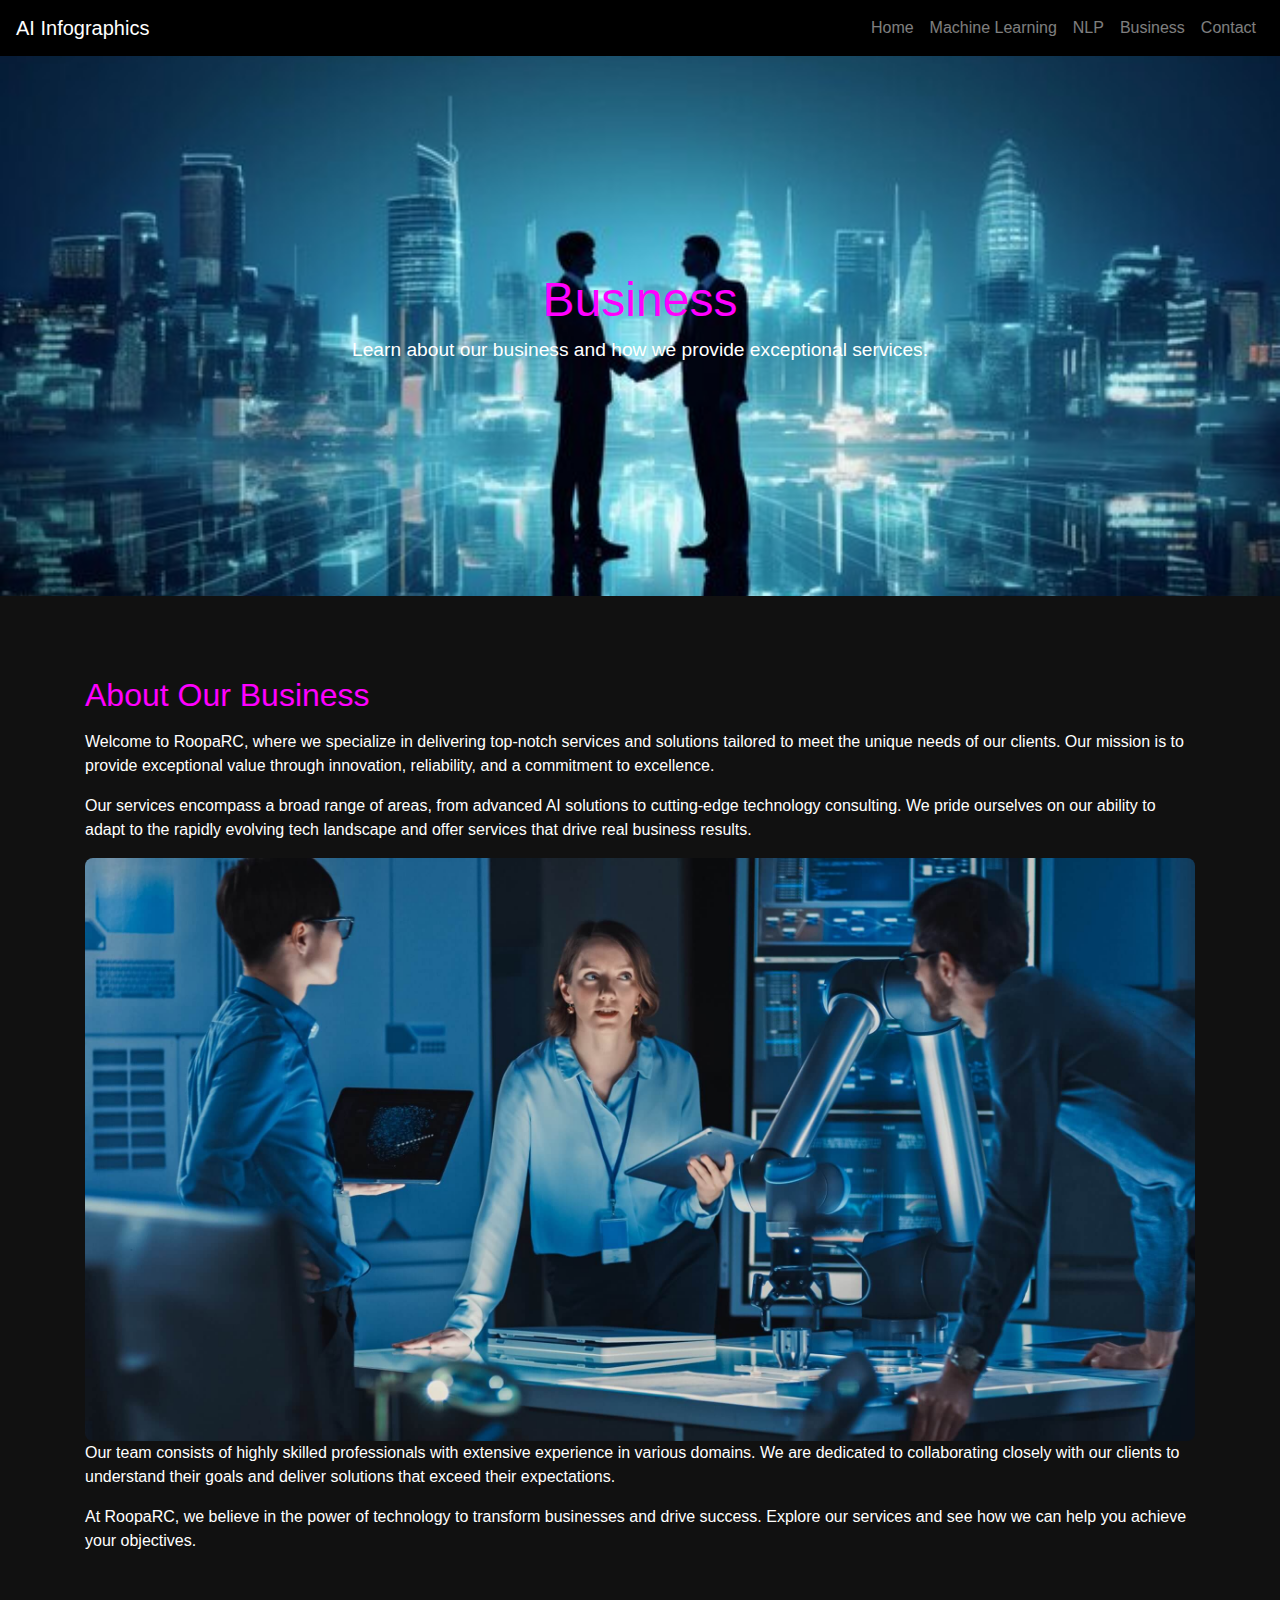
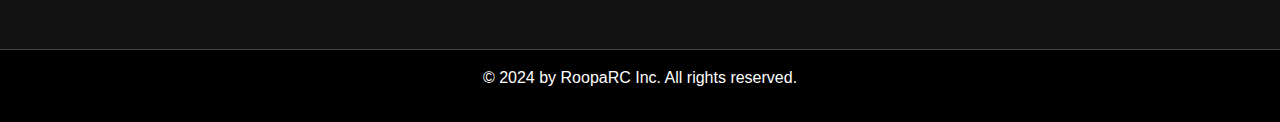
<file: bus.html>
<!DOCTYPE html>
<html lang="en">
<head>
    <meta charset="UTF-8">
    <meta name="viewport" content="width=device-width, initial-scale=1.0">
    <title>Contact Us | AI Infographics</title>
    <!-- Bootstrap CSS -->
    <link href="https://stackpath.bootstrapcdn.com/bootstrap/4.5.2/css/bootstrap.min.css" rel="stylesheet">
    <style>
        body {
            font-family: 'Poppins', sans-serif;
            margin: 0;
            padding: 0;
            color: #fff;
            background-color: #111;
        }

        nav {
            background-color: #000;
        }

        .navbar-brand {
            color: #f0f;
        }

        .navbar-nav .nav-link {
            color: #bbb;
        }

        .navbar-nav .nav-link:hover {
            color: #f0f;
        }

        .navbar-nav {
            display: flex;
            justify-content: center; /* Center align items */
        }
    </style>
</head>
<body>
    <!-- Navigation -->
    <nav class="navbar navbar-expand-lg navbar-dark">
        <a class="navbar-brand" href="#">AI Infographics</a>
        <div class="collapse navbar-collapse">
            <ul class="navbar-nav ml-auto">
                <li class="nav-item"><a class="nav-link" href="index.html">Home</a></li>
                <li class="nav-item"><a class="nav-link" href="ml.html">Machine Learning</a></li>
                <li class="nav-item"><a class="nav-link" href="nlp.html">NLP</a></li>
                <li class="nav-item"><a class="nav-link" href="bus.html">Business</a></li>
                <li class="nav-item"><a class="nav-link" href="contact.html">Contact</a></li>
            </ul>
        </div>
    </nav>

    <!-- Your page content here -->

    <!-- Bootstrap JS and dependencies -->
    <script src="https://code.jquery.com/jquery-3.5.1.slim.min.js"></script>
    <script src="https://cdn.jsdelivr.net/npm/@popperjs/core@2.9.3/dist/umd/popper.min.js"></script>
    <script src="https://stackpath.bootstrapcdn.com/bootstrap/4.5.2/js/bootstrap.min.js"></script>
</body>
</html>



<!DOCTYPE html>
<html lang="en">
<head>
    <meta charset="UTF-8">
    <meta name="viewport" content="width=device-width, initial-scale=1.0">
    <title>Business | AI Infographics</title>
    <style>
        body {
            font-family: 'Poppins', sans-serif;
            margin: 0;
            padding: 0;
            color: #fff;
            background-color: #111;
        }

        nav {
            background-color: #000;
            padding: 1rem;
        }

        .navbar-brand {
            color: #f0f;
        }

        .navbar-nav .nav-link {
            color: #bbb;
        }

        .navbar-nav .nav-link:hover {
            color: #f0f;
        }

        .hero-section {
            height: 60vh;
            background: url('./bus.jpg') no-repeat center center/cover;
            color: #fff;
            display: flex;
            align-items: center;
            justify-content: center;
            text-align: center;
            padding: 2rem;
        }

        .hero-content h1 {
            font-size: 3rem;
            color: #f0f;
        }

        .hero-content p {
            font-size: 1.2rem;
        }

        main {
            padding: 2rem 1rem;
        }

        section h2 {
            color: #f0f;
            margin-bottom: 1rem;
        }

        section p {
            margin-bottom: 1rem;
        }

        section img {
            border-radius: 8px;
            width: 100%;
            height: auto;
        }

        footer {
            background-color: #000;
            color: #fff;
            text-align: center;
            padding: 1rem;
            border-top: 1px solid #444;
        }
    </style>
</head>
<body>
    <!-- Navigation -->

    <!-- Hero Section -->
    <header class="hero-section" style="background-image: url('./b1.jpg');">
        <div class="hero-content">
            <h1>Business</h1>
            <p>Learn about our business and how we provide exceptional services.</p>
        </div>
    </header>
    
    <!-- Main Content -->
    <main>
        <section id="business" class="container py-5">
            <h2>About Our Business</h2>
            <p>Welcome to RoopaRC, where we specialize in delivering top-notch services and solutions tailored to meet the unique needs of our clients. Our mission is to provide exceptional value through innovation, reliability, and a commitment to excellence.</p>
            <p>Our services encompass a broad range of areas, from advanced AI solutions to cutting-edge technology consulting. We pride ourselves on our ability to adapt to the rapidly evolving tech landscape and offer services that drive real business results.</p>
            <img src="./bus.jpg" alt="Our Business Team">
            <p>Our team consists of highly skilled professionals with extensive experience in various domains. We are dedicated to collaborating closely with our clients to understand their goals and deliver solutions that exceed their expectations.</p>
            <p>At RoopaRC, we believe in the power of technology to transform businesses and drive success. Explore our services and see how we can help you achieve your objectives.</p>
        </section>
    </main>
    
    <!-- Footer -->
    <footer>
        <p>&copy; 2024 by RoopaRC Inc. All rights reserved.</p>
    </footer>
</body>
</html>
</file>
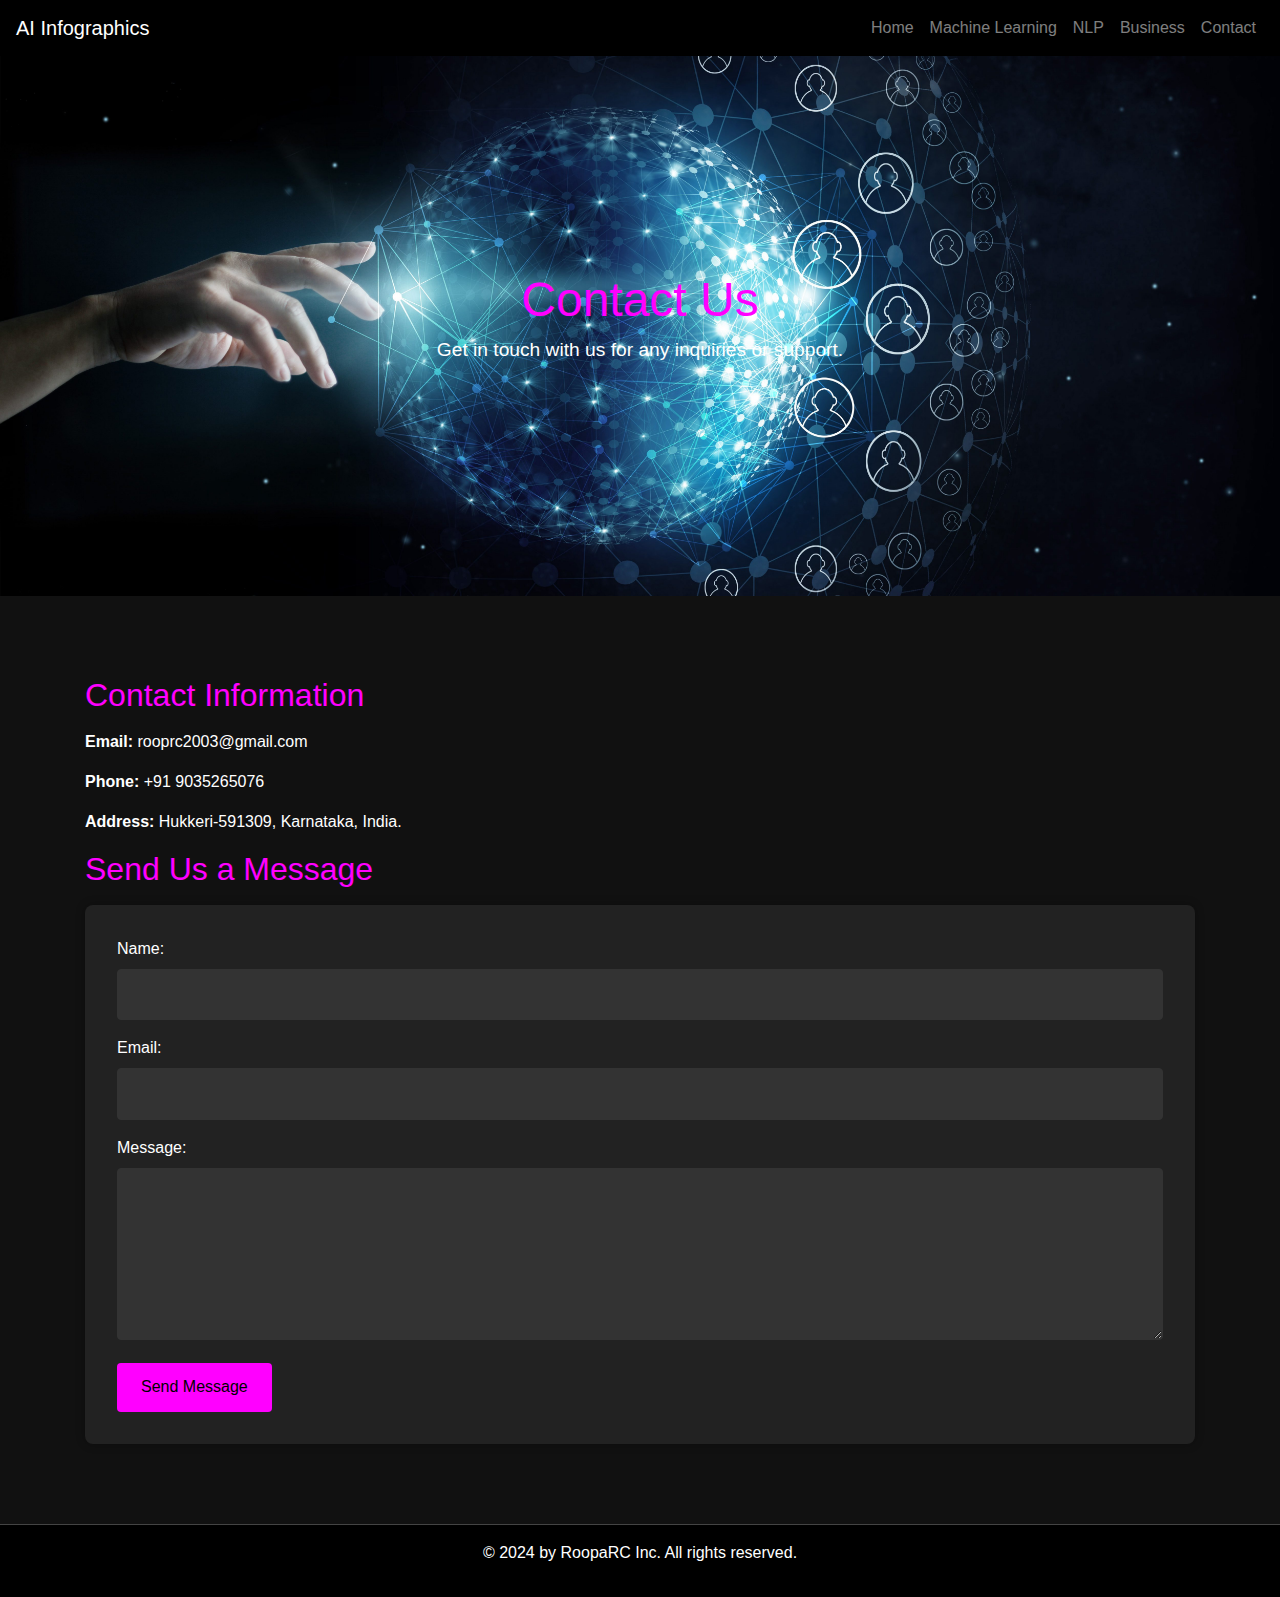
<file: contact.html>
<!DOCTYPE html>
<html lang="en">
<head>
    <meta charset="UTF-8">
    <meta name="viewport" content="width=device-width, initial-scale=1.0">
    <title>Contact Us | AI Infographics</title>
    <!-- Bootstrap CSS -->
    <link href="https://stackpath.bootstrapcdn.com/bootstrap/4.5.2/css/bootstrap.min.css" rel="stylesheet">
    <style>
        body {
            font-family: 'Poppins', sans-serif;
            margin: 0;
            padding: 0;
            color: #fff;
            background-color: #111;
        }

        nav {
            background-color: #000;
        }

        .navbar-brand {
            color: #f0f;
        }

        .navbar-nav .nav-link {
            color: #bbb;
        }

        .navbar-nav .nav-link:hover {
            color: #f0f;
        }

        .navbar-nav {
            display: flex;
            justify-content: center; /* Center align items */
        }
    </style>
</head>
<body>
    <!-- Navigation -->
    <nav class="navbar navbar-expand-lg navbar-dark">
        <a class="navbar-brand" href="#">AI Infographics</a>
        <div class="collapse navbar-collapse">
            <ul class="navbar-nav ml-auto">
                <li class="nav-item"><a class="nav-link" href="index.html">Home</a></li>
                <li class="nav-item"><a class="nav-link" href="ml.html">Machine Learning</a></li>
                <li class="nav-item"><a class="nav-link" href="nlp.html">NLP</a></li>
                <li class="nav-item"><a class="nav-link" href="bus.html">Business</a></li>
                <li class="nav-item"><a class="nav-link" href="contact.html">Contact</a></li>
            </ul>
        </div>
    </nav>

    <!-- Your page content here -->

    <!-- Bootstrap JS and dependencies -->
    <script src="https://code.jquery.com/jquery-3.5.1.slim.min.js"></script>
    <script src="https://cdn.jsdelivr.net/npm/@popperjs/core@2.9.3/dist/umd/popper.min.js"></script>
    <script src="https://stackpath.bootstrapcdn.com/bootstrap/4.5.2/js/bootstrap.min.js"></script>
</body>
</html>


<!DOCTYPE html>
<html lang="en">
<head>
    <meta charset="UTF-8">
    <meta name="viewport" content="width=device-width, initial-scale=1.0">
    <title>Contact Us | AI Infographics</title>
    <style>
        body {
            font-family: 'Poppins', sans-serif;
            margin: 0;
            padding: 0;
            color: #fff;
            background-color: #111;
        }

        nav {
            background-color: #000;
            padding: 1rem;
        }

        .navbar-brand {
            color: #f0f;
        }

        .navbar-nav .nav-link {
            color: #bbb;
        }

        .navbar-nav .nav-link:hover {
            color: #f0f;
        }

        .hero-section {
            height: 60vh;
            background: url('https://via.placeholder.com/1920x800?text=Contact+Us+Hero') no-repeat center center/cover;
            color: #fff;
            display: flex;
            align-items: center;
            justify-content: center;
            text-align: center;
            padding: 2rem;
        }

        .hero-content h1 {
            font-size: 3rem;
            color: #f0f;
        }

        .hero-content p {
            font-size: 1.2rem;
        }

        main {
            padding: 2rem 1rem;
        }

        section h2 {
            color: #f0f;
            margin-bottom: 1rem;
        }

        .contact-info p {
            margin-bottom: 1rem;
        }

        .contact-form {
            background-color: #222;
            padding: 2rem;
            border-radius: 8px;
            box-shadow: 0 0 10px rgba(0, 0, 0, 0.3);
        }

        .contact-form label {
            display: block;
            margin-bottom: 0.5rem;
        }

        .contact-form input,
        .contact-form textarea {
            width: 100%;
            padding: 0.8rem;
            margin-bottom: 1rem;
            border: 1px solid #333;
            border-radius: 4px;
            background-color: #333;
            color: #fff;
        }

        .contact-form button {
            background-color: #f0f;
            color: #000;
            border: none;
            padding: 0.8rem 1.5rem;
            border-radius: 4px;
            font-size: 1rem;
            cursor: pointer;
        }

        .contact-form button:hover {
            background-color: #e0e0e0;
        }

        footer {
            background-color: #000;
            color: #fff;
            text-align: center;
            padding: 1rem;
            border-top: 1px solid #444;
        }
    </style>
</head>
<body>
    <!-- Navigation -->
    
    
    <!-- Hero Section -->
    <header class="hero-section" style="background-image: url('./c1.jpg');">
        <div class="hero-content">
            <h1>Contact Us</h1>
            <p>Get in touch with us for any inquiries or support.</p>
        </div>
    </header>
    
    <!-- Main Content -->
    <main>
        <section id="contact" class="container py-5">
            <h2>Contact Information</h2>
            <div class="contact-info">
                <p><strong>Email:</strong> rooprc2003@gmail.com</p>
                <p><strong>Phone:</strong> +91 9035265076</p>
                <p><strong>Address:</strong> Hukkeri-591309, Karnataka, India.</p>
            </div>
            <h2>Send Us a Message</h2>
            <form action="submit_contact_form.php" method="POST" class="contact-form">
                <label for="name">Name:</label>
                <input type="text" id="name" name="name" required>
                
                <label for="email">Email:</label>
                <input type="email" id="email" name="email" required>
                
                <label for="message">Message:</label>
                <textarea id="message" name="message" rows="6" required></textarea>
                
                <button type="submit">Send Message</button>
            </form>
        </section>
    </main>
    
    <!-- Footer -->
    <footer>
        <p>&copy; 2024 by RoopaRC Inc. All rights reserved.</p>
    </footer>
</body>
</html>
</file>
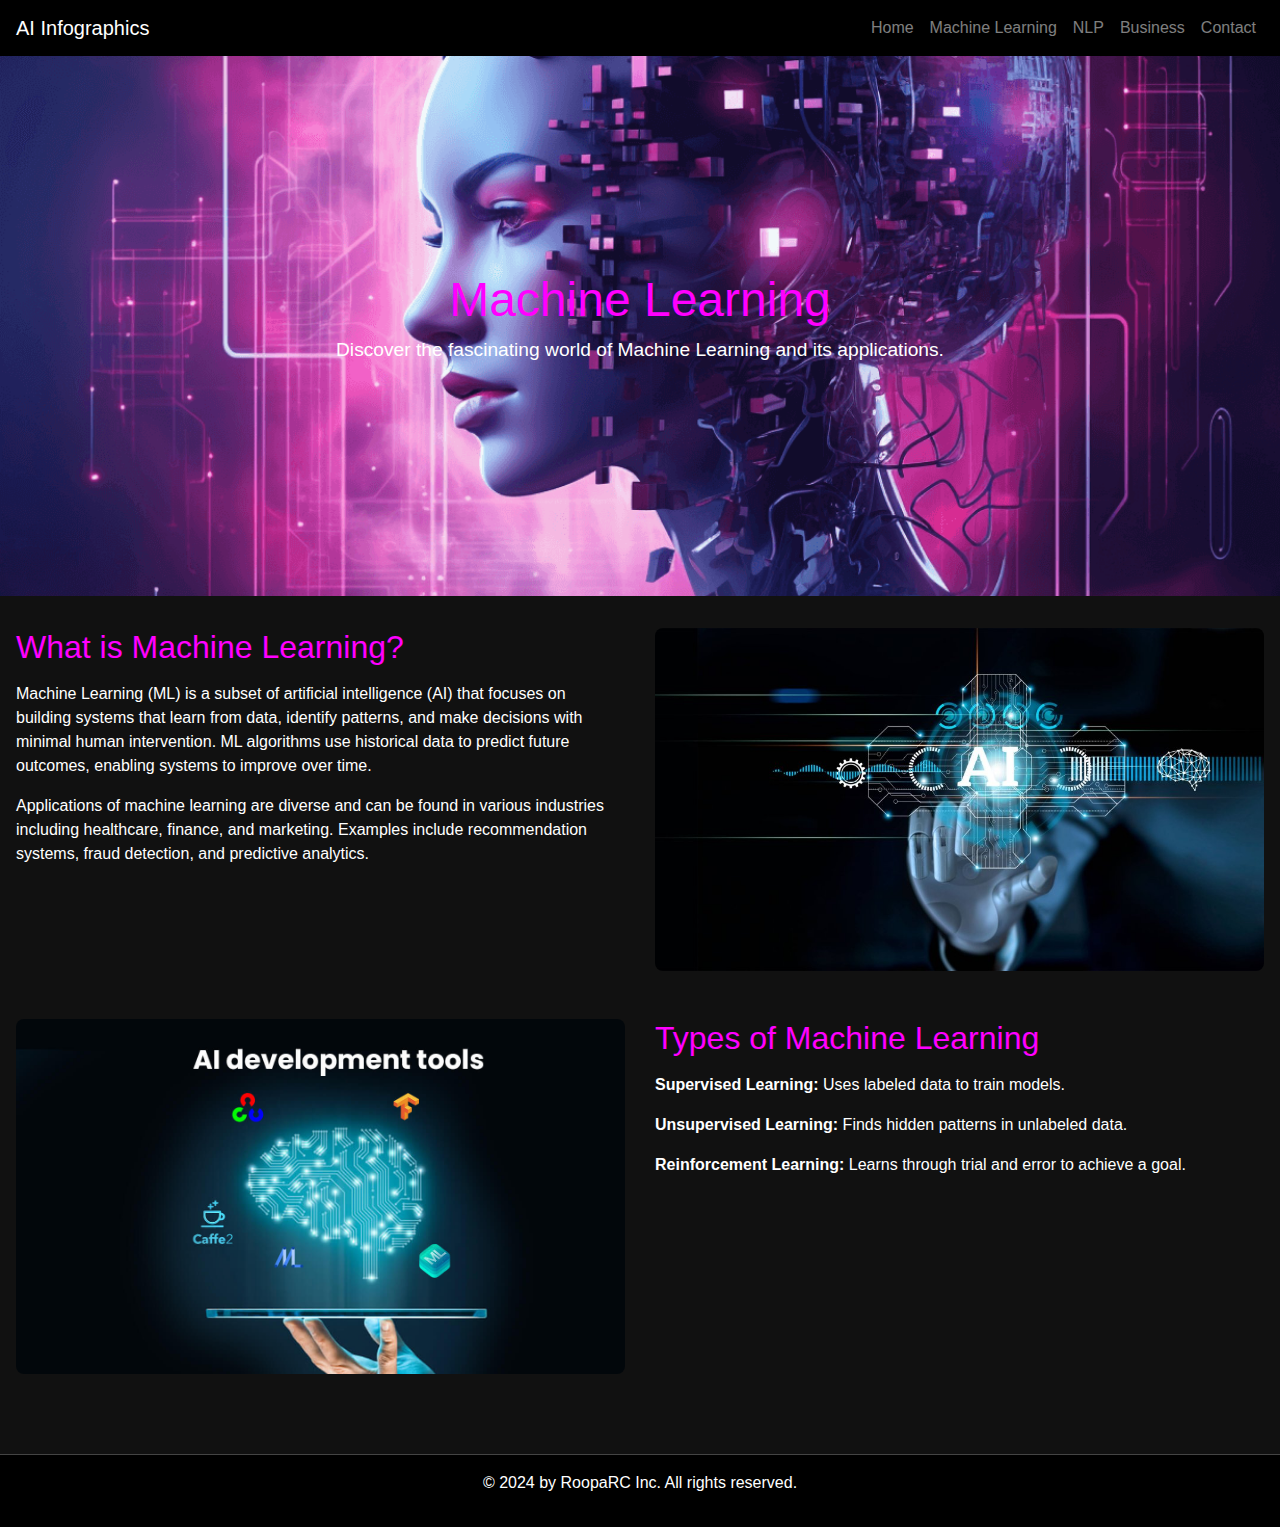
<file: ml.html>
<!DOCTYPE html>
<html lang="en">
<head>
    <meta charset="UTF-8">
    <meta name="viewport" content="width=device-width, initial-scale=1.0">
    <title>Contact Us | AI Infographics</title>
    <!-- Bootstrap CSS -->
    <link href="https://stackpath.bootstrapcdn.com/bootstrap/4.5.2/css/bootstrap.min.css" rel="stylesheet">
    <style>
        body {
            font-family: 'Poppins', sans-serif;
            margin: 0;
            padding: 0;
            color: #fff;
            background-color: #111;
        }

        nav {
            background-color: #000;
        }

        .navbar-brand {
            color: #f0f;
        }

        .navbar-nav .nav-link {
            color: #bbb;
        }

        .navbar-nav .nav-link:hover {
            color: #f0f;
        }

        .navbar-nav {
            display: flex;
            justify-content: center; /* Center align items */
        }
    </style>
</head>
<body>
    <!-- Navigation -->
    <nav class="navbar navbar-expand-lg navbar-dark">
        <a class="navbar-brand" href="#">AI Infographics</a>
        <div class="collapse navbar-collapse">
            <ul class="navbar-nav ml-auto">
                <li class="nav-item"><a class="nav-link" href="index.html">Home</a></li>
                <li class="nav-item"><a class="nav-link" href="ml.html">Machine Learning</a></li>
                <li class="nav-item"><a class="nav-link" href="nlp.html">NLP</a></li>
                <li class="nav-item"><a class="nav-link" href="bus.html">Business</a></li>
                <li class="nav-item"><a class="nav-link" href="contact.html">Contact</a></li>
            </ul>
        </div>
    </nav>

    <!-- Your page content here -->

    <!-- Bootstrap JS and dependencies -->
    <script src="https://code.jquery.com/jquery-3.5.1.slim.min.js"></script>
    <script src="https://cdn.jsdelivr.net/npm/@popperjs/core@2.9.3/dist/umd/popper.min.js"></script>
    <script src="https://stackpath.bootstrapcdn.com/bootstrap/4.5.2/js/bootstrap.min.js"></script>
</body>
</html>



<!DOCTYPE html>
<html lang="en">
<head>
    <meta charset="UTF-8">
    <meta name="viewport" content="width=device-width, initial-scale=1.0">
    <title>Machine Learning | AI Infographics</title>
    <style>
        body {
            font-family: 'Poppins', sans-serif;
            margin: 0;
            padding: 0;
            color: #fff;
            background-color: #111;
        }

        nav {
            background-color: #000;
            padding: 1rem;
        }

        .navbar-brand {
            color: #f0f;
        }

        .navbar-nav .nav-link {
            color: #bbb;
        }

        .navbar-nav .nav-link:hover {
            color: #f0f;
        }

        .hero-section {
            height: 60vh;
            background: url('https://via.placeholder.com/1920x800?text=Machine+Learning+Hero') no-repeat center center/cover;
            color: #fff;
            display: flex;
            align-items: center;
            justify-content: center;
            text-align: center;
            padding: 2rem;
        }

        .hero-content h1 {
            font-size: 3rem;
            color: #f0f;
        }

        .hero-content p {
            font-size: 1.2rem;
        }

        main {
            padding: 2rem 1rem;
        }

        section h2 {
            color: #f0f;
            margin-bottom: 1rem;
        }

        section ul {
            list-style-type: none;
            padding-left: 0;
        }

        section ul li {
            margin-bottom: 1rem;
        }

        section img {
            border-radius: 8px;
            width: 100%;
            height: auto;
        }

        footer {
            background-color: #000;
            color: #fff;
            text-align: center;
            padding: 1rem;
            border-top: 1px solid #444;
        }
    </style>
</head>
<body>
    <!-- Navigation -->

    
    <!-- Hero Section -->
    <header class="hero-section" style="background-image: url('./ml.png');"
    >
        <div class="hero-content">
            <h1>Machine Learning</h1>
            <p>Discover the fascinating world of Machine Learning and its applications.</p>
        </div>
    </header>
    
    <!-- Main Content -->
    <main>
        <section class="row">
            <div class="col-md-6">
                <h2>What is Machine Learning?</h2>
                <p>Machine Learning (ML) is a subset of artificial intelligence (AI) that focuses on building systems that learn from data, identify patterns, and make decisions with minimal human intervention. ML algorithms use historical data to predict future outcomes, enabling systems to improve over time.</p>
                <p>Applications of machine learning are diverse and can be found in various industries including healthcare, finance, and marketing. Examples include recommendation systems, fraud detection, and predictive analytics.</p>
            </div>
            <div class="col-md-6">
                <img src="./a6.jpg" alt="Machine Learning Concept">
            </div>
        </section>
        
        <section class="row py-5">
            <div class="col-md-6">
                <img src="./a3.jpg" alt="Machine Learning Algorithms">
            </div>
            <div class="col-md-6">
                <h2>Types of Machine Learning</h2>
                <ul>
                    <li><strong>Supervised Learning:</strong> Uses labeled data to train models.</li>
                    <li><strong>Unsupervised Learning:</strong> Finds hidden patterns in unlabeled data.</li>
                    <li><strong>Reinforcement Learning:</strong> Learns through trial and error to achieve a goal.</li>
                </ul>
            </div>
        </section>
    </main>
    
    <!-- Footer -->
    <footer>
        <p>&copy; 2024 by RoopaRC Inc. All rights reserved.</p>
    </footer>
</body>
</html>
</file>
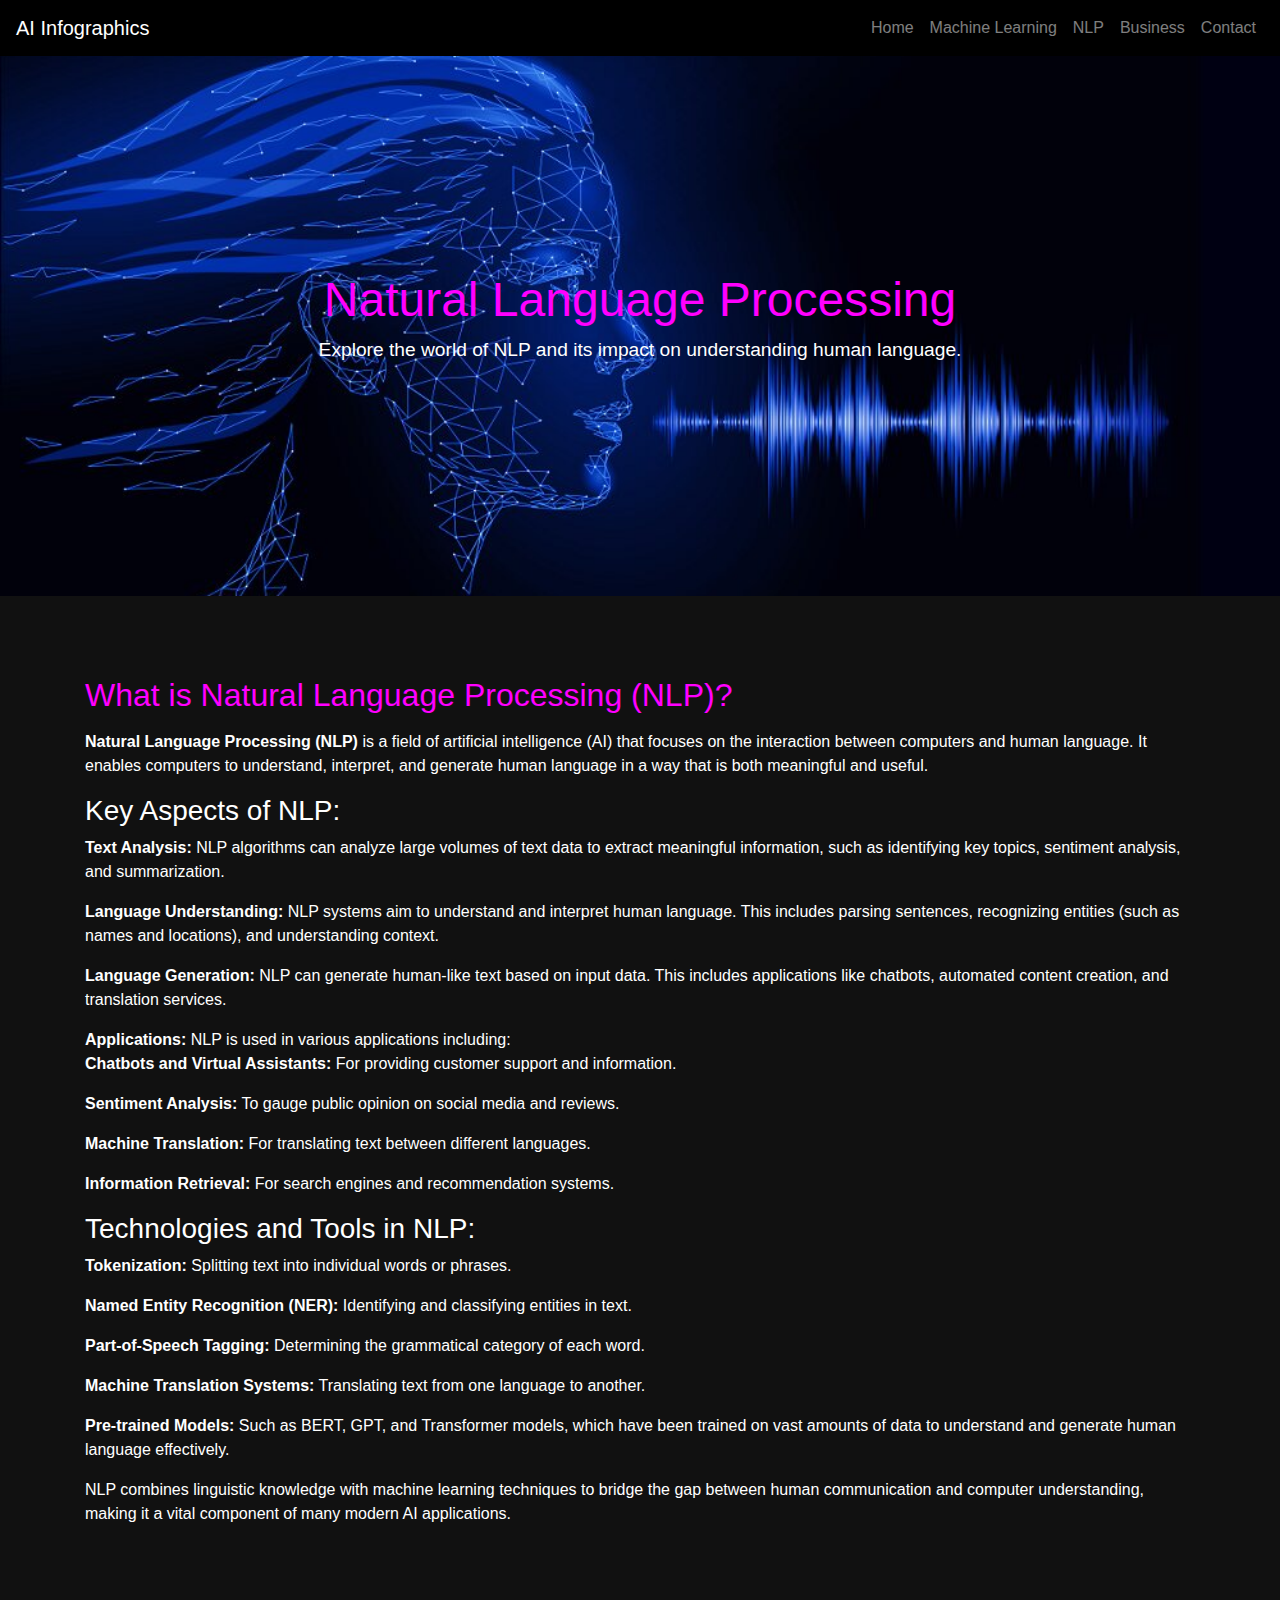
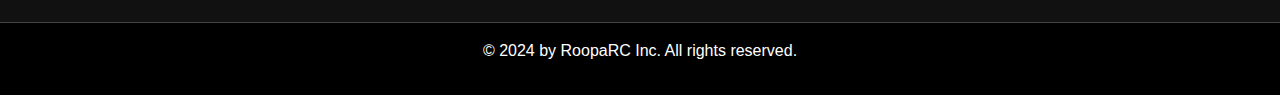
<file: nlp.html>
<!DOCTYPE html>
<html lang="en">
<head>
    <meta charset="UTF-8">
    <meta name="viewport" content="width=device-width, initial-scale=1.0">
    <title>Contact Us | AI Infographics</title>
    <!-- Bootstrap CSS -->
    <link href="https://stackpath.bootstrapcdn.com/bootstrap/4.5.2/css/bootstrap.min.css" rel="stylesheet">
    <style>
        body {
            font-family: 'Poppins', sans-serif;
            margin: 0;
            padding: 0;
            color: #fff;
            background-color: #111;
        }

        nav {
            background-color: #000;
        }

        .navbar-brand {
            color: #f0f;
        }

        .navbar-nav .nav-link {
            color: #bbb;
        }

        .navbar-nav .nav-link:hover {
            color: #f0f;
        }

        .navbar-nav {
            display: flex;
            justify-content: center; /* Center align items */
        }
    </style>
</head>
<body>
    <!-- Navigation -->
    <nav class="navbar navbar-expand-lg navbar-dark">
        <a class="navbar-brand" href="#">AI Infographics</a>
        <div class="collapse navbar-collapse">
            <ul class="navbar-nav ml-auto">
                <li class="nav-item"><a class="nav-link" href="index.html">Home</a></li>
                <li class="nav-item"><a class="nav-link" href="ml.html">Machine Learning</a></li>
                <li class="nav-item"><a class="nav-link" href="nlp.html">NLP</a></li>
                <li class="nav-item"><a class="nav-link" href="bus.html">Business</a></li>
                <li class="nav-item"><a class="nav-link" href="contact.html">Contact</a></li>
            </ul>
        </div>
    </nav>

    <!-- Your page content here -->

    <!-- Bootstrap JS and dependencies -->
    <script src="https://code.jquery.com/jquery-3.5.1.slim.min.js"></script>
    <script src="https://cdn.jsdelivr.net/npm/@popperjs/core@2.9.3/dist/umd/popper.min.js"></script>
    <script src="https://stackpath.bootstrapcdn.com/bootstrap/4.5.2/js/bootstrap.min.js"></script>
</body>
</html>



<!DOCTYPE html>
<html lang="en">
<head>
    <meta charset="UTF-8">
    <meta name="viewport" content="width=device-width, initial-scale=1.0">
    <title>Natural Language Processing | AI Infographics</title>
    <style>
        body {
            font-family: 'Poppins', sans-serif;
            margin: 0;
            padding: 0;
            color: #fff;
            background-color: #111;
        }

        nav {
            background-color: #000;
            padding: 1rem;
        }

        .navbar-brand {
            color: #f0f;
        }

        .navbar-nav .nav-link {
            color: #bbb;
        }

        .navbar-nav .nav-link:hover {
            color: #f0f;
        }

        .hero-section {
            height: 60vh;
            background: url('https://via.placeholder.com/1920x800?text=NLP+Hero') no-repeat center center/cover;
            color: #fff;
            display: flex;
            align-items: center;
            justify-content: center;
            text-align: center;
            padding: 2rem;
        }

        .hero-content h1 {
            font-size: 3rem;
            color: #f0f;
        }

        .hero-content p {
            font-size: 1.2rem;
        }

        main {
            padding: 2rem 1rem;
        }

        section h2 {
            color: #f0f;
            margin-bottom: 1rem;
        }

        section ul {
            list-style-type: none;
            padding-left: 0;
        }

        section ul li {
            margin-bottom: 1rem;
        }

        section img {
            border-radius: 8px;
            width: 100%;
            height: auto;
        }

        footer {
            background-color: #000;
            color: #fff;
            text-align: center;
            padding: 1rem;
            border-top: 1px solid #444;
        }
    </style>
</head>
<body>
    <!-- Navigation -->

    
    <!-- Hero Section -->
    <header class="hero-section" style="background-image: url('./nlp.jpg');">
        <div class="hero-content" >
            <h1>Natural Language Processing</h1>
            <p>Explore the world of NLP and its impact on understanding human language.</p>
        </div>
    </header>
    
    <!-- Main Content -->
    <main>
        <section id="nlp" class="container py-5">
            <h2>What is Natural Language Processing (NLP)?</h2>
            <p><strong>Natural Language Processing (NLP)</strong> is a field of artificial intelligence (AI) that focuses on the interaction between computers and human language. It enables computers to understand, interpret, and generate human language in a way that is both meaningful and useful.</p>
            <h3>Key Aspects of NLP:</h3>
            <ul>
                <li><strong>Text Analysis:</strong> NLP algorithms can analyze large volumes of text data to extract meaningful information, such as identifying key topics, sentiment analysis, and summarization.</li>
                <li><strong>Language Understanding:</strong> NLP systems aim to understand and interpret human language. This includes parsing sentences, recognizing entities (such as names and locations), and understanding context.</li>
                <li><strong>Language Generation:</strong> NLP can generate human-like text based on input data. This includes applications like chatbots, automated content creation, and translation services.</li>
                <li><strong>Applications:</strong> NLP is used in various applications including:
                    <ul>
                        <li><strong>Chatbots and Virtual Assistants:</strong> For providing customer support and information.</li>
                        <li><strong>Sentiment Analysis:</strong> To gauge public opinion on social media and reviews.</li>
                        <li><strong>Machine Translation:</strong> For translating text between different languages.</li>
                        <li><strong>Information Retrieval:</strong> For search engines and recommendation systems.</li>
                    </ul>
                </li>
            </ul>
            <h3>Technologies and Tools in NLP:</h3>
            <ul>
                <li><strong>Tokenization:</strong> Splitting text into individual words or phrases.</li>
                <li><strong>Named Entity Recognition (NER):</strong> Identifying and classifying entities in text.</li>
                <li><strong>Part-of-Speech Tagging:</strong> Determining the grammatical category of each word.</li>
                <li><strong>Machine Translation Systems:</strong> Translating text from one language to another.</li>
                <li><strong>Pre-trained Models:</strong> Such as BERT, GPT, and Transformer models, which have been trained on vast amounts of data to understand and generate human language effectively.</li>
            </ul>
            <p>NLP combines linguistic knowledge with machine learning techniques to bridge the gap between human communication and computer understanding, making it a vital component of many modern AI applications.</p>
        </section>
    </main>
    
    <!-- Footer -->
    <footer>
        <p>&copy; 2024 by RoopaRC Inc. All rights reserved.</p>
    </footer>
</body>
</html>
</file>
